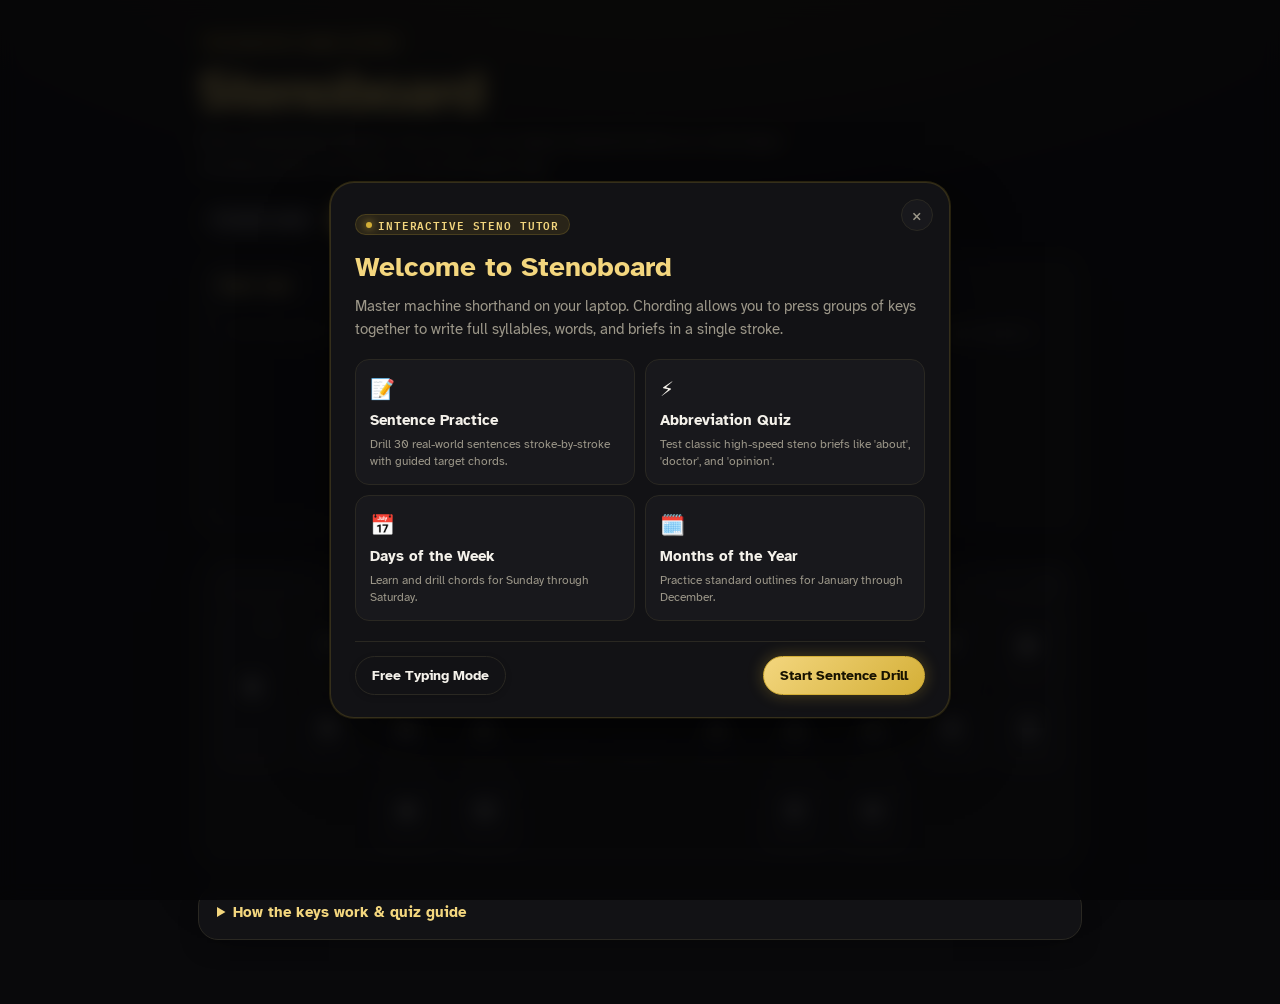
<file: public/assets/aistudio/stenoboard_dc35c94d.html>
<!DOCTYPE html>
<html lang="en" data-theme="dark">
<head>
<meta charset="utf-8">
<meta name="viewport" content="width=device-width, initial-scale=1, viewport-fit=cover">
<title>Stenoboard</title>
<link rel="stylesheet" href="https://fonts.googleapis.com/css2?family=Atkinson+Hyperlegible:wght@400;700&family=IBM+Plex+Mono:wght@400;500;600&display=swap">
<style>
:root{
  --bg:#09090b;
  --panel:#121215;
  --panel2:#18181c;
  --panel-glass:rgba(18,18,21,.75);
  --ink:#f4f1ea;
  --mut:#9c9789;
  --line:#2a2822;
  --line-light:rgba(212,175,55,.18);
  --gold:#d4af37;
  --gold2:#f3d67e;
  --gold-bg:rgba(212,175,55,.12);
  --gold-glow:rgba(212,175,55,.32);
  --halo:rgba(212,175,55,.14);
  --key:#1a1a1e;
  --keyb:#36332a;
  --key-shadow:rgba(0,0,0,.6);
  --onink:#171200;
  --bad:#ff6557;
  --bad-glow:rgba(255,101,87,.25);
  --good:#34d399;
  --good-glow:rgba(52,211,153,.25);
  --tape:#0b0b0d;
  --tapeink:#eed886;
  --radius-lg:20px;
  --radius-md:14px;
  --radius-sm:8px;
  box-sizing:border-box;
  padding-top:env(safe-area-inset-top,0px);
  padding-bottom:env(safe-area-inset-bottom,0px)
}
:root[data-theme="light"]{
  --bg:#f8f5ee;
  --panel:#ffffff;
  --panel2:#f5f0e1;
  --panel-glass:rgba(255,255,255,.85);
  --ink:#1a160a;
  --mut:#706852;
  --line:#e4dcbf;
  --line-light:rgba(168,130,15,.2);
  --gold:#a8820f;
  --gold2:#7d6006;
  --gold-bg:rgba(168,130,15,.1);
  --gold-glow:rgba(168,130,15,.22);
  --halo:rgba(168,130,15,.09);
  --key:#fffef9;
  --keyb:#d7ccaa;
  --key-shadow:rgba(168,130,15,.15);
  --onink:#fffceb;
  --bad:#d93829;
  --bad-glow:rgba(217,56,41,.2);
  --good:#059669;
  --good-glow:rgba(5,150,105,.2);
  --tape:#fcfaf3;
  --tapeink:#4a3905
}
*{box-sizing:border-box}
html,body{margin:0;color:var(--ink);font:400 16px/1.55 "Atkinson Hyperlegible",system-ui,sans-serif;-webkit-font-smoothing:antialiased}
body{
  background:radial-gradient(1100px 450px at 50% -120px,var(--halo),transparent 75%),var(--bg);
  min-height:100vh
}
main{max-width:920px;margin:0 auto;padding:28px 18px 64px}
.header-tag{
  display:inline-flex;
  align-items:center;
  gap:6px;
  padding:4px 10px;
  border-radius:999px;
  background:var(--gold-bg);
  border:1px solid var(--line-light);
  color:var(--gold2);
  font:600 11px/1 "IBM Plex Mono",monospace;
  letter-spacing:.08em;
  text-transform:uppercase;
  margin-bottom:6px
}
.header-tag::before{
  content:"";
  width:6px;
  height:6px;
  border-radius:50%;
  background:var(--gold);
  box-shadow:0 0 8px var(--gold)
}
h1{
  font-size:clamp(36px,7vw,56px);
  line-height:1.05;
  margin:4px 0 8px;
  letter-spacing:-.03em;
  font-weight:700;
  color:var(--gold2);
  display:flex;
  align-items:baseline;
  gap:12px;
  flex-wrap:wrap
}
.lede{margin:0 0 20px;color:var(--mut);max-width:62ch;font-size:16px;line-height:1.6}
.bar{display:flex;flex-wrap:wrap;gap:8px;align-items:center;margin:0 0 16px}
button{font:inherit;cursor:pointer}
button:focus-visible,summary:focus-visible{outline:2px solid var(--gold);outline-offset:2px}
.btn{
  border:1px solid var(--line);
  background:var(--panel2);
  color:var(--ink);
  border-radius:999px;
  padding:8px 16px;
  font-weight:700;
  font-size:14px;
  display:inline-flex;
  align-items:center;
  gap:6px;
  transition:all .18s cubic-bezier(.16,1,.3,1);
  box-shadow:0 2px 6px rgba(0,0,0,.15)
}
.btn:hover{border-color:var(--gold);transform:translateY(-1px);color:var(--gold2)}
.btn:active{transform:translateY(1px)}
.btn[aria-pressed="true"]{
  background:linear-gradient(135deg,var(--gold2),var(--gold));
  color:var(--onink);
  border-color:var(--gold);
  box-shadow:0 0 16px var(--gold-glow)
}
.btn-outline{
  background:transparent;
  border-color:var(--line)
}

/* Practice Drill Card */
.drill{
  display:none;
  border:1px solid var(--line-light);
  background:var(--panel);
  border-radius:var(--radius-lg);
  padding:16px 20px;
  margin:0 0 16px;
  flex-direction:column;
  gap:14px;
  box-shadow:0 20px 45px -20px var(--key-shadow),0 0 0 1px var(--line-light);
  transition:box-shadow .2s ease,border-color .2s ease
}
.drill.show{display:flex}
.drill.good{box-shadow:0 0 0 3px var(--good),0 0 32px var(--good-glow);border-color:var(--good)}
.drill.bad{box-shadow:0 0 0 3px var(--bad),0 0 32px var(--bad-glow);border-color:var(--bad)}

/* Quiz Category Switcher */
.quiz-nav{
  display:flex;
  align-items:center;
  gap:6px;
  flex-wrap:wrap;
  padding-bottom:12px;
  border-bottom:1px solid var(--line)
}
.quiz-nav-label{
  font:600 11px/1 "IBM Plex Mono",monospace;
  text-transform:uppercase;
  letter-spacing:.06em;
  color:var(--mut);
  margin-right:4px
}
.q-btn{
  border:1px solid var(--line);
  background:var(--panel2);
  color:var(--mut);
  border-radius:999px;
  padding:5px 12px;
  font-size:13px;
  font-weight:700;
  transition:all .15s ease
}
.q-btn:hover{color:var(--ink);border-color:var(--gold)}
.q-btn[aria-pressed="true"]{
  background:var(--gold-bg);
  border-color:var(--gold);
  color:var(--gold2)
}

.drill-body{
  display:flex;
  justify-content:space-between;
  align-items:center;
  gap:16px;
  flex-wrap:wrap
}
.drill-main{flex:1;min-width:240px}
.drill .w{
  font-size:clamp(26px,5.5vw,38px);
  font-weight:700;
  line-height:1.2;
  color:var(--gold2);
  margin-bottom:4px
}
.drill .o{
  font-family:"IBM Plex Mono",monospace;
  color:var(--ink);
  font-size:16px;
  min-height:1.6em;
  display:flex;
  align-items:center;
  gap:8px;
  flex-wrap:wrap
}
.drill-badge{
  font:600 12px "IBM Plex Mono",monospace;
  background:var(--gold-bg);
  border:1px solid var(--line-light);
  color:var(--gold2);
  padding:2px 8px;
  border-radius:6px
}
.drill-actions{display:flex;align-items:center;gap:8px;flex-wrap:wrap}
.drill .st{
  color:var(--mut);
  font-size:14px;
  text-align:right;
  line-height:1.4;
  font-family:"IBM Plex Mono",monospace
}
.drill .st b{color:var(--gold2);font-weight:600}

/* Sentence Practice View */
.sentence-wrap{
  font-size:clamp(20px,4.2vw,28px);
  line-height:1.45;
  display:flex;
  flex-wrap:wrap;
  align-items:center;
  gap:4px 8px
}
.s-word{
  display:inline-block;
  transition:all .15s ease;
  border-radius:6px;
  padding:1px 4px
}
.s-word.done{
  color:var(--mut);
  opacity:.7
}
.s-word.curr{
  color:var(--gold2);
  font-weight:700;
  background:var(--gold-bg);
  border:1px solid var(--gold);
  box-shadow:0 0 14px var(--gold-glow);
  transform:scale(1.04)
}
.s-word.next{
  color:var(--ink);
  opacity:.8
}

/* IO Cards Grid */
.io{display:grid;grid-template-columns:minmax(0,1.25fr) minmax(0,1fr);gap:16px;margin:0 0 16px}
@media (max-width:680px){.io{grid-template-columns:1fr}}
.card{
  border:1px solid var(--line);
  background:var(--panel);
  border-radius:var(--radius-lg);
  padding:16px 18px;
  min-width:0;
  box-shadow:0 20px 45px -25px var(--key-shadow),inset 0 1px 0 rgba(255,255,255,.03);
  position:relative
}
.card h2{
  font-size:15px;
  margin:0 0 12px;
  display:flex;
  justify-content:space-between;
  align-items:center;
  color:var(--gold2);
  font-weight:700;
  letter-spacing:-.01em
}
.card h2 button{
  font-size:13px;
  border:0;
  background:none;
  color:var(--mut);
  text-decoration:none;
  padding:2px 6px;
  border-radius:4px;
  transition:color .15s
}
.card h2 button:hover{color:var(--gold2);text-decoration:underline}
#tape{
  background:var(--tape);
  color:var(--tapeink);
  border:1px solid var(--line);
  border-radius:var(--radius-md);
  padding:10px 14px;
  height:210px;
  overflow:auto;
  font:500 12px/1.7 "IBM Plex Mono",monospace;
  white-space:pre;
  box-shadow:inset 0 2px 8px rgba(0,0,0,.4)
}
#tape .h{color:var(--mut);border-bottom:1px solid var(--line);padding-bottom:4px;margin-bottom:4px}
#tape .r{display:flex;justify-content:space-between;gap:12px;width:max-content;min-width:100%;border-top:1px dotted var(--line)}
#tape .r b{font-weight:600;color:var(--gold2)}
#out{
  min-height:210px;
  max-height:210px;
  overflow-y:auto;
  font-size:22px;
  line-height:1.55;
  overflow-wrap:anywhere;
  padding:6px 2px
}
#out:empty::before{
  content:"Your strokes turn into words here. Type chords to translate.";
  color:var(--mut);
  font-size:15px;
  font-style:italic
}

/* Stenotype Keyboard */
#kb{
  display:grid;
  grid-template-columns:repeat(11,minmax(0,1fr));
  grid-template-rows:auto repeat(3,clamp(52px,11vw,74px));
  gap:8px;
  padding:18px;
  background:var(--panel);
  border:1px solid var(--line);
  border-radius:24px;
  box-shadow:0 28px 65px -32px var(--key-shadow),inset 0 1px 0 rgba(255,255,255,.04);
  margin:0 0 18px;
  touch-action:none;
  user-select:none;
  -webkit-user-select:none
}
.k{
  position:relative;
  display:flex;
  align-items:center;
  justify-content:center;
  border:1px solid var(--keyb);
  border-bottom-width:4px;
  background:var(--key);
  color:var(--ink);
  border-radius:var(--radius-md);
  font-weight:700;
  font-size:clamp(16px,3.7vw,23px);
  padding:0;
  touch-action:none;
  transition:transform .05s cubic-bezier(.2,0,0,1),background .1s,box-shadow .15s,border-color .15s;
  box-shadow:0 3px 6px rgba(0,0,0,.25)
}
.k small{
  position:absolute;
  right:6px;
  top:4px;
  font:500 10px "IBM Plex Mono",monospace;
  color:var(--mut);
  opacity:.8
}
.hide small{display:none}
.k.num{font-size:13px;min-height:32px;border-radius:10px}
.k.t{
  border-color:var(--gold);
  box-shadow:inset 0 0 0 2px var(--gold),0 0 14px var(--gold-glow);
  color:var(--gold2);
  background:var(--gold-bg)
}
.k.on{
  background:linear-gradient(180deg,var(--gold2),var(--gold));
  color:var(--onink);
  border-color:var(--gold);
  box-shadow:0 0 24px var(--gold-glow);
  transform:translateY(3px);
  border-bottom-width:1px
}
.k.on small{color:var(--onink);opacity:.9}

/* Accordion */
details{
  border:1px solid var(--line);
  background:var(--panel);
  border-radius:var(--radius-lg);
  padding:14px 18px;
  box-shadow:0 10px 30px -15px var(--key-shadow)
}
summary{cursor:pointer;font-weight:700;color:var(--gold2);font-size:15px;user-select:none}
details p,details li{color:var(--mut);font-size:15px;line-height:1.6}
details ul{padding-left:22px;margin:10px 0 6px}
details li{margin-bottom:6px}
code{font-family:"IBM Plex Mono",monospace;font-size:13px;color:var(--gold2);background:var(--panel2);padding:2px 5px;border-radius:4px;border:1px solid var(--line)}

/* Welcome Landing Modal */
.modal-overlay{
  position:fixed;
  inset:0;
  background:rgba(5,5,7,.82);
  backdrop-filter:blur(10px);
  -webkit-backdrop-filter:blur(10px);
  display:flex;
  align-items:center;
  justify-content:center;
  padding:18px;
  z-index:999;
  opacity:0;
  pointer-events:none;
  transition:opacity .25s ease
}
.modal-overlay.open{
  opacity:1;
  pointer-events:auto
}
.modal-card{
  background:var(--panel);
  border:1px solid var(--line-light);
  border-radius:24px;
  max-width:620px;
  width:100%;
  padding:28px 24px 22px;
  box-shadow:0 35px 80px -25px #000,0 0 0 1px var(--line-light);
  position:relative;
  transform:scale(.95) translateY(8px);
  transition:transform .25s cubic-bezier(.16,1,.3,1)
}
.modal-overlay.open .modal-card{
  transform:scale(1) translateY(0)
}
.modal-close{
  position:absolute;
  right:16px;
  top:16px;
  width:32px;
  height:32px;
  border-radius:50%;
  border:1px solid var(--line);
  background:var(--panel2);
  color:var(--mut);
  display:flex;
  align-items:center;
  justify-content:center;
  font-size:18px;
  line-height:1;
  transition:all .15s
}
.modal-close:hover{border-color:var(--gold);color:var(--gold2)}
.modal-header{margin-bottom:18px}
.modal-header h2{
  font-size:clamp(22px,5vw,28px);
  margin:4px 0 6px;
  color:var(--gold2);
  font-weight:700
}
.modal-header p{margin:0;color:var(--mut);font-size:15px;line-height:1.55}
.modes-grid{
  display:grid;
  grid-template-columns:1fr 1fr;
  gap:10px;
  margin-bottom:20px
}
@media (max-width:540px){.modes-grid{grid-template-columns:1fr}}
.mode-tile{
  border:1px solid var(--line);
  background:var(--panel2);
  border-radius:14px;
  padding:14px;
  text-align:left;
  cursor:pointer;
  transition:all .18s cubic-bezier(.16,1,.3,1);
  display:flex;
  flex-direction:column;
  gap:4px
}
.mode-tile:hover{
  border-color:var(--gold);
  background:var(--gold-bg);
  transform:translateY(-2px);
  box-shadow:0 8px 20px -8px var(--gold-glow)
}
.mode-tile-icon{font-size:20px}
.mode-tile-title{font-weight:700;color:var(--ink);font-size:15px}
.mode-tile-desc{font-size:12px;color:var(--mut);line-height:1.4}
.modal-footer{
  display:flex;
  justify-content:space-between;
  align-items:center;
  padding-top:14px;
  border-top:1px solid var(--line);
  gap:10px;
  flex-wrap:wrap
}

@media (prefers-reduced-motion:reduce){.k,.btn,.modal-overlay,.modal-card,.mode-tile{transition:none}}
</style>
</head>
<body>

<main>
<div class="header-tag">Stenotype Chord System</div>
<h1>Stenoboard</h1>
<p class="lede">Press several keys together, then let go. Your laptop keyboard works as a stenotype, chording strokes into words on the live paper tape.</p>

<div class="bar">
<button class="btn" id="mode" aria-pressed="false">Practice mode</button>
<button class="btn" id="hints" aria-pressed="true">Laptop key hints</button>
<button class="btn" id="theme" aria-pressed="true">Dark theme</button>
<button class="btn btn-outline" id="welcome-btn" title="View Welcome & Guide">Guide & Quizzes</button>
</div>

<div class="drill" id="drill" aria-live="polite">
<div class="quiz-nav">
<span class="quiz-nav-label">Quiz:</span>
<button class="q-btn" data-quiz="sentence" aria-pressed="true">📝 Sentences</button>
<button class="q-btn" data-quiz="abbr" aria-pressed="false">⚡ Abbreviations</button>
<button class="q-btn" data-quiz="days" aria-pressed="false">📅 Days of Week</button>
<button class="q-btn" data-quiz="months" aria-pressed="false">🗓️ Months</button>
<button class="q-btn" data-quiz="all" aria-pressed="false">🔤 All Vocabulary</button>
</div>

<div class="drill-body">
<div class="drill-main">
<div class="w" id="dw"></div>
<div class="o" id="do"></div>
</div>
<div class="drill-actions">
<div class="st" id="ds"></div>
<button class="btn" id="skip">Skip</button>
<button class="btn" id="hb" aria-pressed="true">Show keys</button>
</div>
</div>
</div>

<div class="io">
<section class="card">
<h2>Paper tape <button id="cl">Clear</button></h2>
<div id="tape"></div>
</section>
<section class="card">
<h2>Words</h2>
<div id="out"></div>
</section>
</div>

<div id="kb" aria-label="Steno keyboard"></div>

<details>
<summary>How the keys work & quiz guide</summary>
<ul>
<li>A steno stroke is every key you hold at once. It is sent when you release them all, so press the whole chord together.</li>
<li><b>Top row on laptop:</b> <code>Q W E R</code> = S T P H, <code>T Y</code> = star (*), <code>U I O P [</code> = F P L T D.</li>
<li><b>Home row:</b> <code>A S D F</code> = S K W R, <code>G H</code> = star (*), <code>J K L ; ’</code> = R B G S Z.</li>
<li><b>Thumbs:</b> <code>C V</code> = A O, <code>N M</code> = E U. Any number key is the number bar (<code>#</code>).</li>
<li><b>Star (*) on its own:</b> Deletes the last word typed, like the classic correction mark.</li>
<li><b>Quizzes available:</b> Sentence practice (type real phrases word-by-word), Steno Abbreviation briefs quiz, Days of the Week, and Months of the Year.</li>
<li><b>Hardware note:</b> Many laptop keyboards can only read 4 to 6 keys simultaneously. If chords drop keys, an external NKRO keyboard or screen multi-touch is recommended.</li>
</ul>
</details>
</main>

<!-- Welcome Landing Modal -->
<div class="modal-overlay" id="welcome-modal" role="dialog" aria-modal="true" aria-labelledby="modal-title">
<div class="modal-card">
<button class="modal-close" id="modal-close-btn" aria-label="Close modal">&times;</button>
<div class="modal-header">
<div class="header-tag">Interactive Steno Tutor</div>
<h2 id="modal-title">Welcome to Stenoboard</h2>
<p>Master machine shorthand on your laptop. Chording allows you to press groups of keys together to write full syllables, words, and briefs in a single stroke.</p>
</div>

<div class="modes-grid">
<div class="mode-tile" data-mode="sentence">
<div class="mode-tile-icon">📝</div>
<div class="mode-tile-title">Sentence Practice</div>
<div class="mode-tile-desc">Drill 30 real-world sentences stroke-by-stroke with guided target chords.</div>
</div>

<div class="mode-tile" data-mode="abbr">
<div class="mode-tile-icon">⚡</div>
<div class="mode-tile-title">Abbreviation Quiz</div>
<div class="mode-tile-desc">Test classic high-speed steno briefs like 'about', 'doctor', and 'opinion'.</div>
</div>

<div class="mode-tile" data-mode="days">
<div class="mode-tile-icon">📅</div>
<div class="mode-tile-title">Days of the Week</div>
<div class="mode-tile-desc">Learn and drill chords for Sunday through Saturday.</div>
</div>

<div class="mode-tile" data-mode="months">
<div class="mode-tile-icon">🗓️</div>
<div class="mode-tile-title">Months of the Year</div>
<div class="mode-tile-desc">Practice standard outlines for January through December.</div>
</div>
</div>

<div class="modal-footer">
<button class="btn btn-outline" id="free-type-btn">Free Typing Mode</button>
<button class="btn" id="start-drill-btn" aria-pressed="true">Start Sentence Drill</button>
</div>
</div>
</div>

<script>
const N="#STKPWHRAO*EUFRPBLGTSDZ";
const DICT={
  "A":"a / an","PW":"about","SEP":"accept","K-T":"account","TEUS":"advertise","AFT":"after","HR-R":"already","ALS":"always","APB":"and","AOT":"another","TPHEU":"any","R":"are / hour / our","SK":"ask","T":"at / the / it","-B":"be / been","PWREU":"bring","PWEUS":"business","K":"can","KARBG":"character","SEURBG":"circumstance","RBGS":"comma (,)","KR":"consider","KOR":"correspondence","KO":"could / company","TK":"defendant / case","TKEPT":"department","TKR":"doctor","KHRO":"enclose","TPEU":"file","TPR":"from / form","TKPWHR":"glad","-G":"go / gone","E":"he","EU":"I (vowel I)","-F":"if / for / of","POR":"important / importance","TPH":"in / not","TPH-FR":"inform / information","TPH-T":"interest","S":"is / his","HRAT":"Latin","HRAUR":"lawyer","HREUT":"literature","TPHES":"necessary","TPHO":"number","O":"on / over","OP":"open","PEUPB":"opinion","TUPBT":"opportunity","OD":"order","ORG":"organize / organization","P-T":"part / point","TEUBG":"particular","FPLT":"period (.)","P":"plaintiff","PR":"president / present / public relations","PREUPB":"principal / principle","PR-G":"progress","PUR":"purchase","STPH":"question mark (?)","R-R":"railroad","REG":"regular","REB":"remember","PHREU":"reply","R-S":"respect","SAE":"satisfy / satisfaction / satisfactory","ST":"street","ST-S":"streets","SUBG":"success","SUG":"suggest / suggestion","TA":"take","TAS":"takes","TKA":"today","TPHEUT":"tonight","UPBD":"under","POPB":"upon","WR":"where","HR":"will / well","W":"with","WO":"would / did","U":"you",
  // Days of the week
  "SUPB":"Sunday","PHOPB":"Monday","TUS":"Tuesday","WED":"Wednesday","THURS":"Thursday","THUR":"Thursday","TPREU":"Friday","SAT":"Saturday",
  // Months
  "SKWRAPB":"January","TPEB":"February","PHAR":"March","AP":"April","PHAE":"May","SKWRUPB":"June","SKWRAOPB":"June","SKWRUL":"July","AUG":"August","SEPT":"September","OBG":"October","TPHOF":"November","TKES":"December"
};

for(const o of Object.keys(DICT)){
  const k=parse(o),c=k.length?fmt(k):"";
  if(c!==o){
    const w=DICT[o];
    delete DICT[o];
    if(c&&!(c in DICT))DICT[c]=w
  }
}
DICT["STPH"]="?";DICT["-FPLT"]=".";DICT["R-BGS"]=",";

const DAYS_OF_WEEK = [
  ["PHOPB","Monday"],["TUS","Tuesday"],["WED","Wednesday"],
  ["THURS","Thursday"],["TPREU","Friday"],["SAT","Saturday"],["SUPB","Sunday"]
];

const MONTHS = [
  ["SKWRAPB","January"],["TPEB","February"],["PHAR","March"],["AP","April"],
  ["PHAE","May"],["SKWRUPB","June"],["SKWRUL","July"],["AUG","August"],
  ["SEPT","September"],["OBG","October"],["TPHOF","November"],["TKES","December"]
];

const ABBREVIATIONS = [
  ["PW","about"],["SEP","accept"],["K-T","account"],["TEUS","advertise"],
  ["AFT","after"],["HR-R","already"],["ALS","always"],["APB","and"],
  ["AOT","another"],["TPHEU","any"],["SK","ask"],["-B","be / been"],
  ["PWREU","bring"],["PWEUS","business"],["K","can"],["KARBG","character"],
  ["SEURBG","circumstance"],["KR","consider"],["KOR","correspondence"],
  ["KO","could / company"],["TK","defendant / case"],["TKEPT","department"],
  ["TKR","doctor"],["KHRO","enclose"],["TPEU","file"],["TPR","from / form"],
  ["TKPWHR","glad"],["-G","go / gone"],["POR","important / importance"],
  ["TPH-FR","inform / information"],["TPH-T","interest"],["HRAUR","lawyer"],
  ["HREUT","literature"],["TPHES","necessary"],["TPHO","number"],["OP","open"],
  ["PEUPB","opinion"],["TUPBT","opportunity"],["OD","order"],
  ["ORG","organize / organization"],["P-T","part / point"],["TEUBG","particular"],
  ["P","plaintiff"],["PR","president / public relations"],
  ["PREUPB","principal / principle"],["PR-G","progress"],["PUR","purchase"],
  ["R-R","railroad"],["REG","regular"],["REB","remember"],["PHREU","reply"],
  ["R-S","respect"],["SAE","satisfy / satisfaction"],["ST","street"],
  ["ST-S","streets"],["SUBG","success"],["SUG","suggest / suggestion"],
  ["TA","take"],["TAS","takes"],["TKA","today"],["TPHEUT","tonight"],
  ["UPBD","under"],["POPB","upon"],["WR","where"],["WO","would / did"]
];

const SENTENCES = [
  { text: "The doctor will be with you today.", items: [ {w:"The",s:"T"},{w:"doctor",s:"TKR"},{w:"will",s:"HR"},{w:"be",s:"-B"},{w:"with",s:"W"},{w:"you",s:"U"},{w:"today",s:"TKA"} ] },
  { text: "He will remember you.", items: [ {w:"He",s:"E"},{w:"will",s:"HR"},{w:"remember",s:"REB"},{w:"you",s:"U"} ] },
  { text: "You can take the order today.", items: [ {w:"You",s:"U"},{w:"can",s:"K"},{w:"take",s:"TA"},{w:"the",s:"T"},{w:"order",s:"OD"},{w:"today",s:"TKA"} ] },
  { text: "The lawyer will file the case.", items: [ {w:"The",s:"T"},{w:"lawyer",s:"HRAUR"},{w:"will",s:"HR"},{w:"file",s:"TPEU"},{w:"the",s:"T"},{w:"case",s:"TK"} ] },
  { text: "I will bring you success.", items: [ {w:"I",s:"EU"},{w:"will",s:"HR"},{w:"bring",s:"PWREU"},{w:"you",s:"U"},{w:"success",s:"SUBG"} ] },
  { text: "It is important to remember.", items: [ {w:"It",s:"T"},{w:"is",s:"S"},{w:"important",s:"POR"},{w:"to",s:"T"},{w:"remember",s:"REB"} ] },
  { text: "The company will open on Friday.", items: [ {w:"The",s:"T"},{w:"company",s:"KO"},{w:"will",s:"HR"},{w:"open",s:"OP"},{w:"on",s:"O"},{w:"Friday",s:"TPREU"} ] },
  { text: "Where will you go tonight?", items: [ {w:"Where",s:"WR"},{w:"will",s:"HR"},{w:"you",s:"U"},{w:"go",s:"-G"},{w:"tonight",s:"TPHEUT"} ] },
  { text: "He will inform the president.", items: [ {w:"He",s:"E"},{w:"will",s:"HR"},{w:"inform",s:"TPH-FR"},{w:"the",s:"T"},{w:"president",s:"PR"} ] },
  { text: "Take the opportunity and go.", items: [ {w:"Take",s:"TA"},{w:"the",s:"T"},{w:"opportunity",s:"TUPBT"},{w:"and",s:"APB"},{w:"go",s:"-G"} ] },
  { text: "I will ask about another business.", items: [ {w:"I",s:"EU"},{w:"will",s:"HR"},{w:"ask",s:"SK"},{w:"about",s:"PW"},{w:"another",s:"AOT"},{w:"business",s:"PWEUS"} ] },
  { text: "You can consider regular progress.", items: [ {w:"You",s:"U"},{w:"can",s:"K"},{w:"consider",s:"KR"},{w:"regular",s:"REG"},{w:"progress",s:"PR-G"} ] },
  { text: "The department will organize the progress.", items: [ {w:"The",s:"T"},{w:"department",s:"TKEPT"},{w:"will",s:"HR"},{w:"organize",s:"ORG"},{w:"the",s:"T"},{w:"progress",s:"PR-G"} ] },
  { text: "He will reply with respect.", items: [ {w:"He",s:"E"},{w:"will",s:"HR"},{w:"reply",s:"PHREU"},{w:"with",s:"W"},{w:"respect",s:"R-S"} ] },
  { text: "The doctor will be in on Wednesday.", items: [ {w:"The",s:"T"},{w:"doctor",s:"TKR"},{w:"will",s:"HR"},{w:"be",s:"-B"},{w:"in",s:"TPH"},{w:"on",s:"O"},{w:"Wednesday",s:"WED"} ] },
  { text: "You will purchase the railroad in August.", items: [ {w:"You",s:"U"},{w:"will",s:"HR"},{w:"purchase",s:"PUR"},{w:"the",s:"T"},{w:"railroad",s:"R-R"},{w:"in",s:"TPH"},{w:"August",s:"AUG"} ] },
  { text: "The defendant will accept the order on Monday.", items: [ {w:"The",s:"T"},{w:"defendant",s:"TK"},{w:"will",s:"HR"},{w:"accept",s:"SEP"},{w:"the",s:"T"},{w:"order",s:"OD"},{w:"on",s:"O"},{w:"Monday",s:"PHOPB"} ] },
  { text: "The lawyer will be glad on Tuesday.", items: [ {w:"The",s:"T"},{w:"lawyer",s:"HRAUR"},{w:"will",s:"HR"},{w:"be",s:"-B"},{w:"glad",s:"TKPWHR"},{w:"on",s:"O"},{w:"Tuesday",s:"TUS"} ] },
  { text: "He will suggest another particular order.", items: [ {w:"He",s:"E"},{w:"will",s:"HR"},{w:"suggest",s:"SUG"},{w:"another",s:"AOT"},{w:"particular",s:"TEUBG"},{w:"order",s:"OD"} ] },
  { text: "The president will be glad in December.", items: [ {w:"The",s:"T"},{w:"president",s:"PR"},{w:"will",s:"HR"},{w:"be",s:"-B"},{w:"glad",s:"TKPWHR"},{w:"in",s:"TPH"},{w:"December",s:"TKES"} ] },
  { text: "The doctor will file the case in January.", items: [ {w:"The",s:"T"},{w:"doctor",s:"TKR"},{w:"will",s:"HR"},{w:"file",s:"TPEU"},{w:"the",s:"T"},{w:"case",s:"TK"},{w:"in",s:"TPH"},{w:"January",s:"SKWRAPB"} ] },
  { text: "It is necessary to inform the department.", items: [ {w:"It",s:"T"},{w:"is",s:"S"},{w:"necessary",s:"TPHES"},{w:"to",s:"T"},{w:"inform",s:"TPH-FR"},{w:"the",s:"T"},{w:"department",s:"TKEPT"} ] },
  { text: "I would remember the street and number.", items: [ {w:"I",s:"EU"},{w:"would",s:"WO"},{w:"remember",s:"REB"},{w:"the",s:"T"},{w:"street",s:"ST"},{w:"and",s:"APB"},{w:"number",s:"TPHO"} ] },
  { text: "You will satisfy the principal interest in March.", items: [ {w:"You",s:"U"},{w:"will",s:"HR"},{w:"satisfy",s:"SAE"},{w:"the",s:"T"},{w:"principal",s:"PREUPB"},{w:"interest",s:"TPH-T"},{w:"in",s:"TPH"},{w:"March",s:"PHAR"} ] },
  { text: "The company will advertise in April and May.", items: [ {w:"The",s:"T"},{w:"company",s:"KO"},{w:"will",s:"HR"},{w:"advertise",s:"TEUS"},{w:"in",s:"TPH"},{w:"April",s:"AP"},{w:"and",s:"APB"},{w:"May",s:"PHAE"} ] },
  { text: "The president will enclose the correspondence in June.", items: [ {w:"The",s:"T"},{w:"president",s:"PR"},{w:"will",s:"HR"},{w:"enclose",s:"KHRO"},{w:"the",s:"T"},{w:"correspondence",s:"KOR"},{w:"in",s:"TPH"},{w:"June",s:"SKWRUPB"} ] },
  { text: "We are always glad to bring success.", items: [ {w:"We",s:"R"},{w:"always",s:"ALS"},{w:"glad",s:"TKPWHR"},{w:"to",s:"T"},{w:"bring",s:"PWREU"},{w:"success",s:"SUBG"} ] },
  { text: "Can you take the account in October or November?", items: [ {w:"Can",s:"K"},{w:"you",s:"U"},{w:"take",s:"TA"},{w:"the",s:"T"},{w:"account",s:"K-T"},{w:"in",s:"TPH"},{w:"October",s:"OBG"},{w:"November",s:"TPHOF"} ] },
  { text: "He will ask the plaintiff on Thursday.", items: [ {w:"He",s:"E"},{w:"will",s:"HR"},{w:"ask",s:"SK"},{w:"the",s:"T"},{w:"plaintiff",s:"P"},{w:"on",s:"O"},{w:"Thursday",s:"THURS"} ] },
  { text: "It is an important opportunity for you.", items: [ {w:"It",s:"T"},{w:"is",s:"S"},{w:"an",s:"A"},{w:"important",s:"POR"},{w:"opportunity",s:"TUPBT"},{w:"for",s:"-F"},{w:"you",s:"U"} ] }
];

const NUM={1:"1",2:"2",4:"3",6:"4",8:"5",9:"0",13:"6",15:"7",17:"8",19:"9"};
const INI={A:"A",PW:"B",K:"C/K",S:"C/S",TK:"D",E:"E",TP:"F",TKPW:"G",H:"H",EU:"I",SKWR:"J",HR:"L",PH:"M",TPH:"N",O:"O",P:"P",KW:"Q",R:"R",T:"T",U:"U",SR:"V",W:"W",KP:"X",KWR:"Y",STKPW:"Z"};
const FIN={"-B":"B","-BG":"C/K/Q","-S":"C/S","-D":"D","-F":"F/V","-G":"G","-L":"L","-PL":"M","-PB":"N","-P":"P","-R":"R","-T":"T","-PBLG":"J","-BGS":"X","-Z":"Z"};
const VOW=["A","E","O","U","EU"];
const lab=o=>INI[o]?(VOW.includes(o)?INI[o]:INI[o]+"-"):FIN[o]?"-"+FIN[o]:o;
const MAP={KeyQ:1,KeyA:1,KeyW:2,KeyS:3,KeyE:4,KeyD:5,KeyR:6,KeyF:7,KeyC:8,KeyV:9,KeyT:10,KeyG:10,KeyY:10,KeyH:10,KeyN:11,KeyM:12,KeyU:13,KeyJ:14,KeyI:15,KeyK:16,KeyO:17,KeyL:18,KeyP:19,Semicolon:20,BracketLeft:21,Quote:22,Minus:0,Equal:0,Digit0:0};
for(let i=1;i<10;i++)MAP["Digit"+i]=0;
const HINT={1:"Q A",2:"W",3:"S",4:"E",5:"D",6:"R",7:"F",8:"C",9:"V",10:"T Y G H",11:"N",12:"M",13:"U",14:"J",15:"I",16:"K",17:"O",18:"L",19:"P",20:";",21:"[",22:"’",0:"1–0"};
const LAY=[[0,"#",1,12,1,2],[1,"S",1,2,2,4],[2,"T",2,3,2,3],[3,"K",2,3,3,4],[4,"P",3,4,2,3],[5,"W",3,4,3,4],[6,"H",4,5,2,3],[7,"R",4,5,3,4],[10,"*",5,6,2,4],[10,"*",6,7,2,4],[13,"F",7,8,2,3],[14,"R",7,8,3,4],[15,"P",8,9,2,3],[16,"B",8,9,3,4],[17,"L",9,10,2,3],[18,"G",9,10,3,4],[19,"T",10,11,2,3],[20,"S",10,11,3,4],[21,"D",11,12,2,3],[22,"Z",11,12,3,4],[8,"A",3,4,4,5],[9,"O",4,5,4,5],[11,"E",8,9,4,5],[12,"U",9,10,4,5]];

const kb=document.getElementById("kb");
LAY.forEach(([k,l,c1,c2,r1,r2])=>{
  const b=document.createElement("button");
  b.type="button";
  b.className="k"+(k===0?" num":"");
  b.dataset.k=k;
  b.style.gridColumn=c1+"/"+c2;
  b.style.gridRow=r1+"/"+r2;
  b.setAttribute("aria-label","Steno key "+l);
  b.innerHTML=l+"<small>"+HINT[k]+"</small>";
  b.addEventListener("pointerdown",e=>{e.preventDefault();press("p"+e.pointerId,k)});
  kb.appendChild(b);
});

const src=new Map(),stroke=new Set(),words=[];
let drill=false,hint=true,currentQuiz="sentence",tgt=null,ok=0,tot=0,streak=0;
let sIndex=0,wIndex=0;
const $=id=>document.getElementById(id);

function paint(){
  const h=new Set(src.values());
  kb.querySelectorAll(".k").forEach(e=>e.classList.toggle("on",h.has(+e.dataset.k)));
}
function press(id,k){
  if(src.has(id))return;
  src.set(id,k);
  stroke.add(k);
  paint();
}
function release(id){
  if(!src.delete(id))return;
  paint();
  if(!src.size)commit();
}
function fmt(s){
  const f=(a,b)=>s.filter(i=>i>=a&&i<=b).map(i=>N[i]).join("");
  const L=f(0,7),M=f(8,12),R=f(13,22);
  return L+M+(!M&&R?"-":"")+R;
}
function parse(o){
  const ks=[];let p=0;
  for(const c of o){
    if(c==="-"){p=Math.max(p,13);continue}
    const i=N.indexOf(c,p);
    if(i<0)return[];
    ks.push(i);
    p=i+1;
  }
  return ks;
}

function commit(){
  const s=[...stroke].sort((a,b)=>a-b);
  stroke.clear();
  if(!s.length)return;
  const o=fmt(s);
  let w;
  if(o==="*"){
    words.pop();
  }else{
    if(s[0]===0&&s.length>1&&s.slice(1).every(i=>NUM[i])){
      w=s.slice(1).map(i=>NUM[i]).join("");
    }else{
      w=DICT[o];
    }
    if(w===undefined)w=INI[o]||FIN[o]||"["+o+"]";
    words.push(w);
  }
  $("out").textContent=words.join(" ").replace(/ ([.?,])/g,"$1");
  const cols=N.split("").map((c,i)=>s.includes(i)?c:" ").join(" ");
  const r=document.createElement("div");
  r.className="r";
  r.innerHTML="<span>"+cols.replace(/ /g," ")+"</span><b>"+lab(o)+"</b>";
  const t=$("tape");
  t.appendChild(r);
  t.scrollTop=t.scrollHeight;
  if(drill&&o!=="*")check(o);
}

function showTape(){
  const t=$("tape");
  t.innerHTML="";
  const h=document.createElement("div");
  h.className="h";
  h.textContent=N.split("").join(" ");
  t.appendChild(h);
}

function renderSentence(curSentence, idxActive){
  const dw=$("dw");
  dw.innerHTML="";
  const wrap=document.createElement("div");
  wrap.className="sentence-wrap";
  curSentence.items.forEach((item,idx)=>{
    const span=document.createElement("span");
    span.className="s-word "+(idx<idxActive?"done":idx===idxActive?"curr":"next");
    span.textContent=item.w;
    wrap.appendChild(span);
  });
  dw.appendChild(wrap);
}

function next(){
  if(currentQuiz==="sentence"){
    const curSentence=SENTENCES[sIndex%SENTENCES.length];
    const curItem=curSentence.items[wIndex];
    tgt=[curItem.s,curItem.w];
    renderSentence(curSentence,wIndex);
  }else{
    let pool;
    if(currentQuiz==="abbr")pool=ABBREVIATIONS;
    else if(currentQuiz==="days")pool=DAYS_OF_WEEK;
    else if(currentQuiz==="months")pool=MONTHS;
    else pool=Object.entries(DICT).filter(e=>!/[?.,]/.test(e[1]));

    tgt=pool[Math.floor(Math.random()*pool.length)];
    $("dw").textContent=tgt[1];
  }
  stats();
  mark();
}

function mark(){
  kb.querySelectorAll(".k").forEach(e=>e.classList.remove("t"));
  $("do").textContent="";
  if(drill&&hint&&tgt){
    const ks=parse(tgt[0]);
    kb.querySelectorAll(".k").forEach(e=>e.classList.toggle("t",ks.includes(+e.dataset.k)));
    if(currentQuiz==="sentence"){
      $("do").innerHTML='Target stroke: <span class="drill-badge">'+tgt[0]+'</span> &nbsp;('+lab(tgt[0])+')';
    }else{
      $("do").innerHTML='Target stroke: <span class="drill-badge">'+tgt[0]+'</span> &nbsp;('+lab(tgt[0])+')';
    }
  }
}

function stats(){
  const ds=$("ds");
  if(currentQuiz==="sentence"){
    const curSentence=SENTENCES[sIndex%SENTENCES.length];
    ds.innerHTML="Sentence <b>"+((sIndex%SENTENCES.length)+1)+"</b> of <b>"+SENTENCES.length+"</b><br>Word <b>"+(wIndex+1)+"</b> of <b>"+curSentence.items.length+"</b> &bull; Streak <b>"+streak+"</b>";
  }else{
    ds.innerHTML="Correct <b>"+ok+"</b> of <b>"+tot+"</b><br>Streak <b>"+streak+"</b>";
  }
}

function flash(c){
  const d=$("drill");
  d.classList.remove("good","bad");
  void d.offsetWidth;
  d.classList.add(c);
  setTimeout(()=>d.classList.remove(c),350);
}

function check(o){
  tot++;
  const expected=tgt[0];
  const matched=(o===expected)||
    (expected==="THURS"&&o==="THUR")||
    (expected==="THUR"&&o==="THURS")||
    (expected==="SKWRUPB"&&o==="SKWRAOPB")||
    (expected==="SKWRAOPB"&&o==="SKWRUPB");

  if(matched){
    ok++;
    streak++;
    flash("good");
    if(currentQuiz==="sentence"){
      const curSentence=SENTENCES[sIndex%SENTENCES.length];
      wIndex++;
      if(wIndex>=curSentence.items.length){
        wIndex=0;
        sIndex=(sIndex+1)%SENTENCES.length;
      }
      next();
    }else{
      next();
    }
  }else{
    streak=0;
    flash("bad");
    stats();
  }
}

function setQuizMode(mode){
  currentQuiz=mode;
  document.querySelectorAll(".q-btn").forEach(b=>{
    b.setAttribute("aria-pressed",b.dataset.quiz===mode?"true":"false");
  });
  ok=tot=streak=0;
  wIndex=0;
  next();
}

addEventListener("keydown",e=>{
  if(e.repeat||e.ctrlKey||e.metaKey||e.altKey)return;
  if($("welcome-modal").classList.contains("open")){
    if(e.key==="Escape")closeWelcome();
    return;
  }
  if(/INPUT|TEXTAREA/.test(e.target.tagName))return;
  const k=MAP[e.code];
  if(k===undefined)return;
  e.preventDefault();
  press(e.code,k);
});

addEventListener("keyup",e=>{
  if($("welcome-modal").classList.contains("open"))return;
  if(MAP[e.code]!==undefined){
    e.preventDefault();
    release(e.code);
  }
});

["pointerup","pointercancel"].forEach(t=>addEventListener(t,e=>release("p"+e.pointerId)));
addEventListener("blur",()=>{src.clear();stroke.clear();paint()});

$("mode").onclick=e=>{
  drill=!drill;
  e.currentTarget.setAttribute("aria-pressed",drill);
  $("drill").classList.toggle("show",drill);
  if(drill){
    ok=tot=streak=0;
    wIndex=0;
    next();
  }else{
    mark();
  }
};

document.querySelectorAll(".q-btn").forEach(btn=>{
  btn.onclick=()=>setQuizMode(btn.dataset.quiz);
});

$("skip").onclick=()=>{
  streak=0;
  if(currentQuiz==="sentence"){
    const curSentence=SENTENCES[sIndex%SENTENCES.length];
    wIndex++;
    if(wIndex>=curSentence.items.length){
      wIndex=0;
      sIndex=(sIndex+1)%SENTENCES.length;
    }
    next();
  }else{
    next();
  }
};

$("hb").onclick=e=>{
  hint=!hint;
  e.currentTarget.setAttribute("aria-pressed",hint);
  mark();
};

$("hints").onclick=e=>{
  const on=e.currentTarget.getAttribute("aria-pressed")!=="true";
  e.currentTarget.setAttribute("aria-pressed",on);
  kb.classList.toggle("hide",!on);
};

$("theme").onclick=e=>{
  const on=e.currentTarget.getAttribute("aria-pressed")!=="true";
  e.currentTarget.setAttribute("aria-pressed",on);
  document.documentElement.dataset.theme=on?"dark":"light";
};

$("cl").onclick=()=>{
  words.length=0;
  $("out").textContent="";
  showTape();
};

// Modal handlers
function openWelcome(){
  $("welcome-modal").classList.add("open");
}
function closeWelcome(){
  $("welcome-modal").classList.remove("open");
  try{localStorage.setItem("stenoboard_seen","1")}catch(_){}
}

$("welcome-btn").onclick=openWelcome;
$("modal-close-btn").onclick=closeWelcome;
$("welcome-modal").onclick=e=>{
  if(e.target===$("welcome-modal"))closeWelcome();
};

$("free-type-btn").onclick=()=>{
  drill=false;
  $("mode").setAttribute("aria-pressed","false");
  $("drill").classList.remove("show");
  mark();
  closeWelcome();
};

$("start-drill-btn").onclick=()=>{
  drill=true;
  $("mode").setAttribute("aria-pressed","true");
  $("drill").classList.add("show");
  setQuizMode("sentence");
  closeWelcome();
};

document.querySelectorAll(".mode-tile").forEach(tile=>{
  tile.onclick=()=>{
    const m=tile.dataset.mode;
    drill=true;
    $("mode").setAttribute("aria-pressed","true");
    $("drill").classList.add("show");
    setQuizMode(m);
    closeWelcome();
  };
});

// Auto show on first load
try{
  if(!localStorage.getItem("stenoboard_seen")){
    openWelcome();
  }
}catch(_){
  openWelcome();
}

showTape();
</script>
</body>
</html>
</file>
